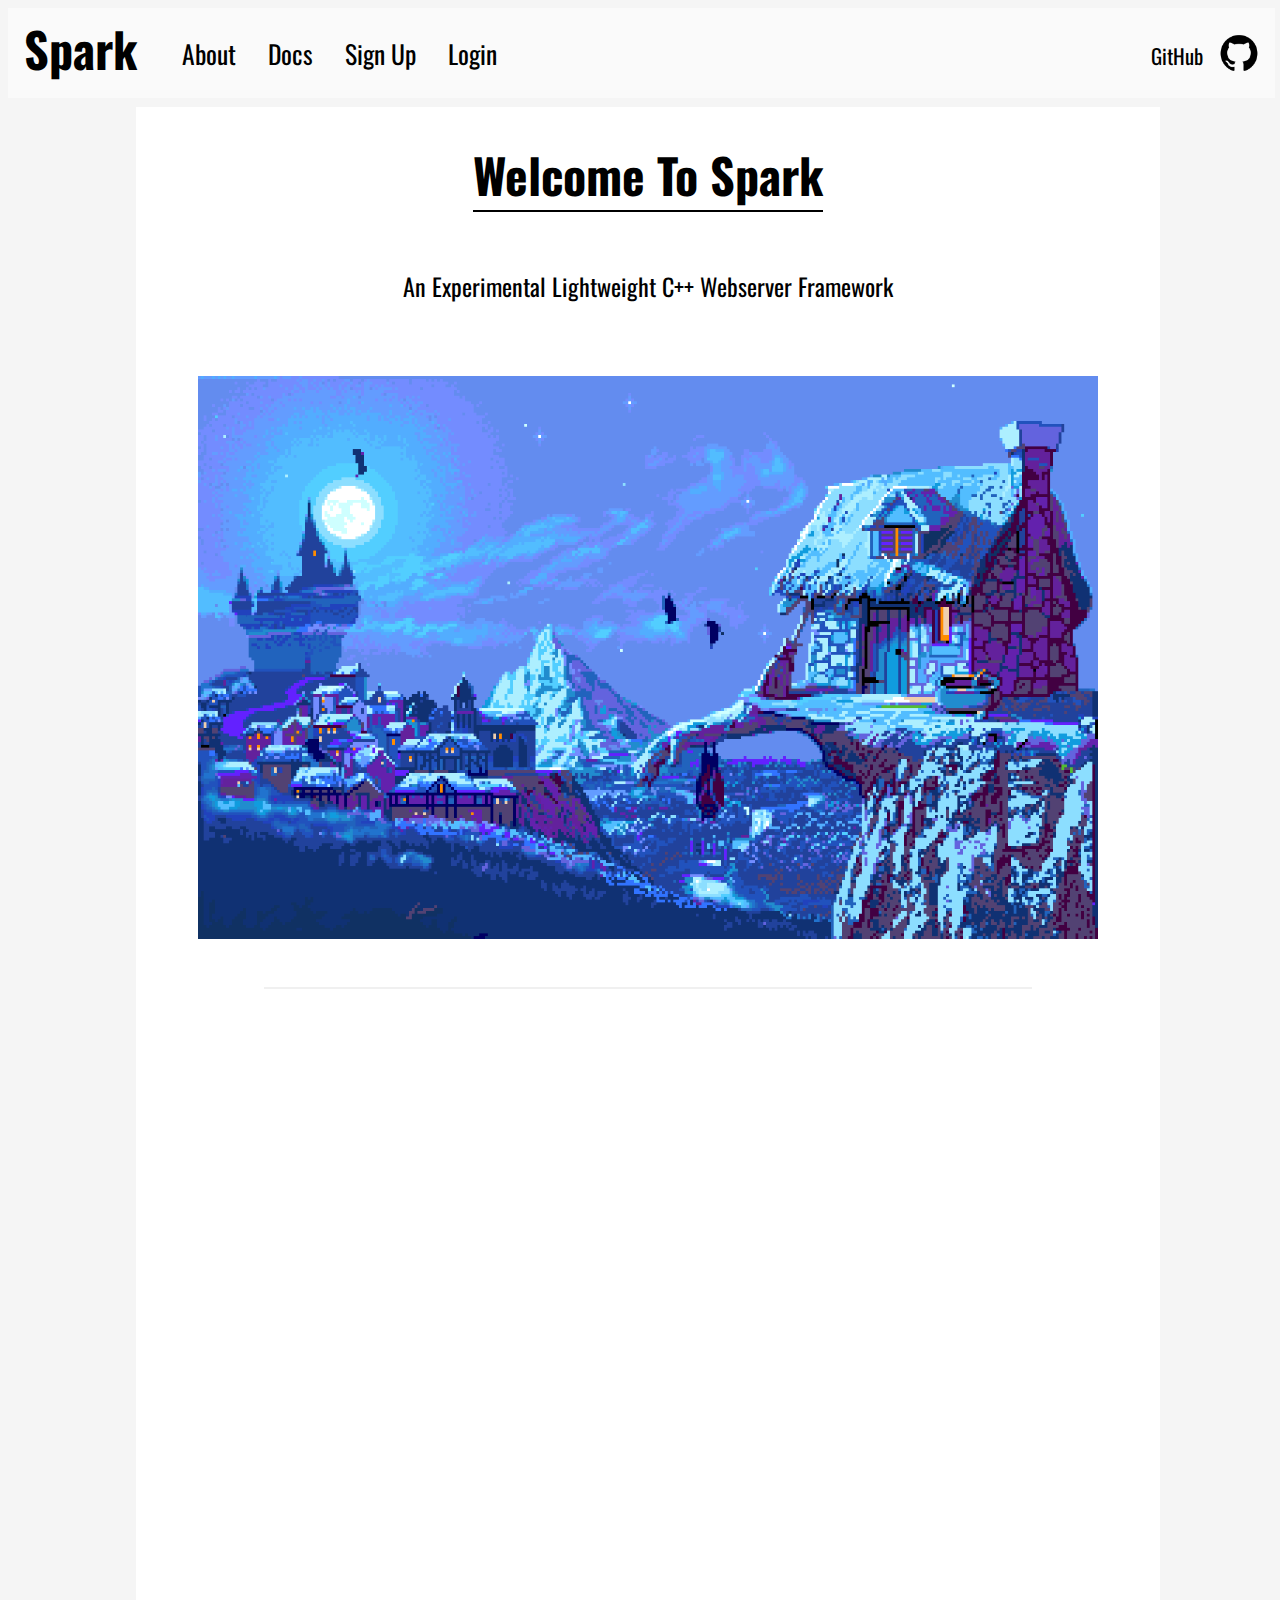
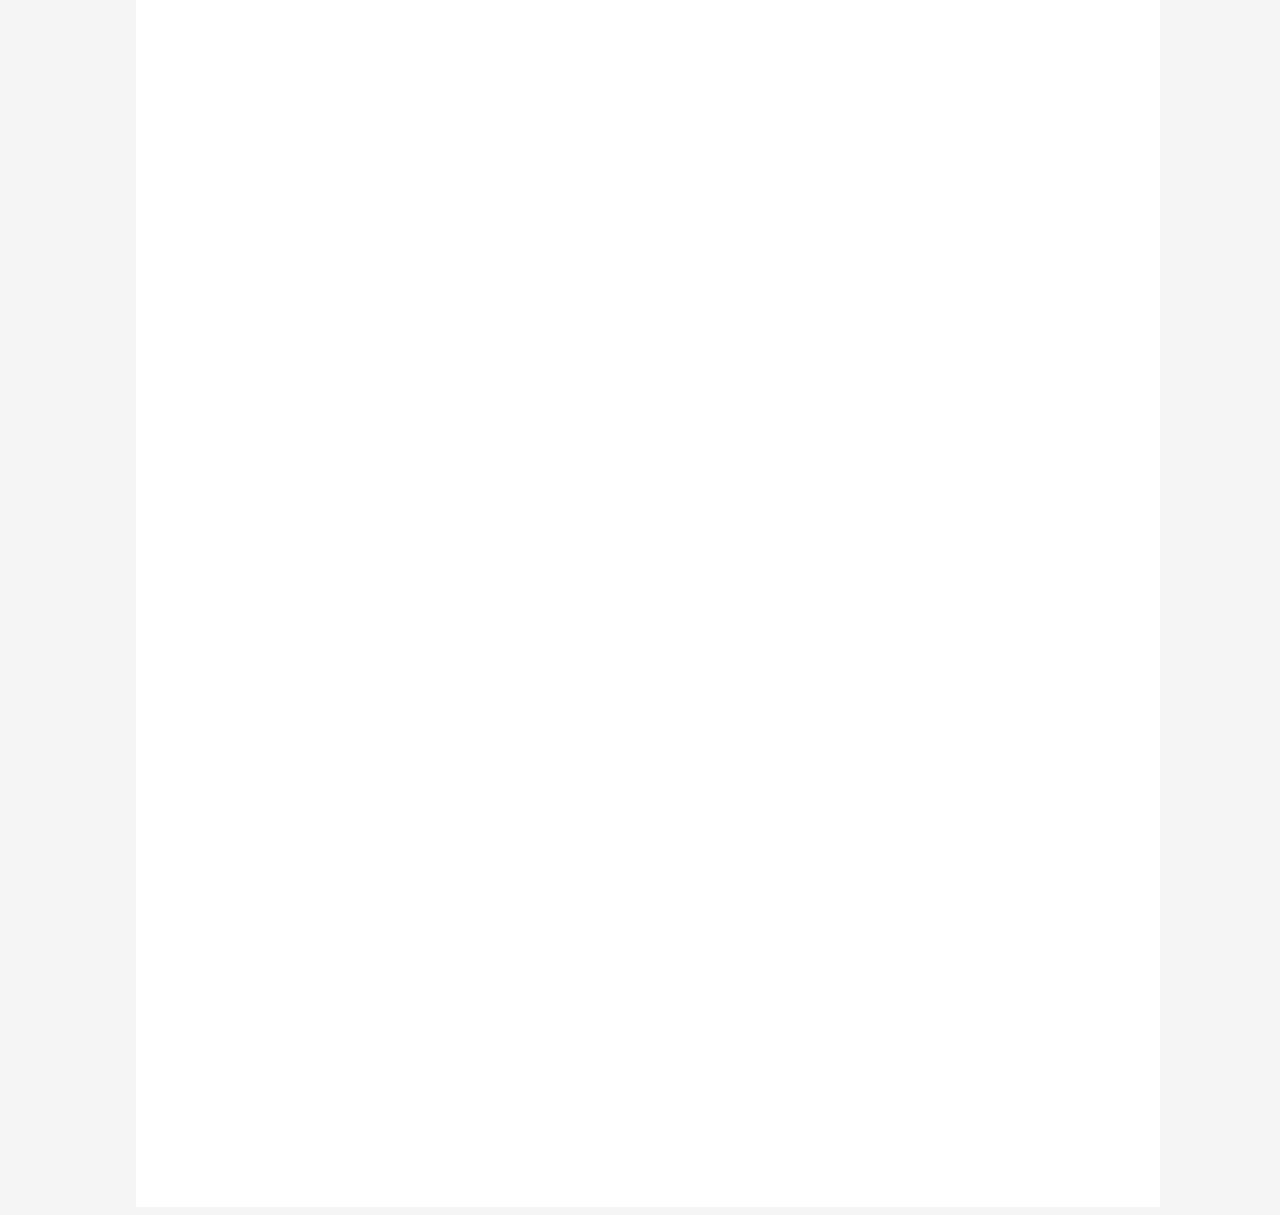
<file: site/index.html>
<!DOCTYPE html>
<html lang="en">
    <head>
        <meta charset="UTF-8">
        <meta name="viewport" content="width=device-width, initial-scale=1.0">
        <title>Spark</title>

        <link rel="stylesheet" href="style.css">

        <link rel="preconnect" href="https://fonts.googleapis.com">
        <link rel="preconnect" href="https://fonts.gstatic.com" crossorigin>
        <link href="https://fonts.googleapis.com/css2?family=Oswald&display=swap" rel="stylesheet">
    </head>

    <body>
        <nav class="navbar">
            <div class="left">
                <h1 id="logo" class="bold font"> Spark </h1>
                
                <div class="links">
                    <a class="font link"> About </a>
                    <a class="font link"> Docs </a>    
                    <a class="font link"> Sign up</a>
                    <a class="font link"> Login</a>
                </div>
            </div>
       
            <div class="github">
                <a target="_blank"  class="github-link font" href="https://github.com/s5msepi0l/webserver">GitHub</a>
                <img class="github-img" src="static/github.png" width="40">
            </div>
        </nav>

        <main>
            <header id="intro">
                <h1 class="font bold"> Welcome to Spark </h1>
                <p class="font"> An experimental lightweight c++ webserver framework </p>
            </header>

            <img class="bg-gif" src="static/wallpaper.gif" width="900">

            <div class="hr"></div>
        </main>

        <script src="script.js"></script>
    </body>
</html>
</file>
<file: site/style.css>
.font {
    font-family: 'Oswald', sans-serif;
    color: #000000;
    text-decoration: none;
    font-style: normal;
    font-variant: normal;
    text-transform: capitalize;
}

.bold {
    font-weight: 700;
}

body {
    background-color: rgb(245, 245, 245);
}

.navbar{
    display: flex;
    flex-direction: row;
    align-items: center;
    justify-content: space-between;

    position:static;
    width: 99vw;
    height: 10vh;
    
    top: 0;
    left: 0;
    
    background-color: rgb(250, 250, 250);
  
    border-bottom: 1vh solid rgba(235, 235, 235, 0.3);

    min-height: 50px;
    
}

.left {
    display: flex;
    flex-direction: row;
}

.links {
    padding: 0.8rem;
    
    font-size: 1.6rem;

    display: flex;
    flex-direction: row;
    align-items: center;

    justify-content: space-between;
    gap: 2rem;
}

#logo {
    position: relative;
    padding-top: 2.5rem;
    padding-left: 1rem;
    padding-right: 2rem;

    top: -25px;

    font-size: 3rem;
}

.github {
    display: flex;
    flex-direction: row;
    align-items: center;
    gap: 1rem;
    padding-right: 1rem;
}

.github-link {
    font-size: 1.3rem;
    padding-top: 0.3rem;
    padding-left: 1rem;

    text-decoration: none;
    color: black;
}

main {
    display: flex;
    flex-direction: column;
    align-items: center;

    gap: 3rem;

    z-index: 1;
    position: relative;
    top: 0vh;
    left: calc(10vw);

    background-color: white;
    width: 80vw;
    height: 300vh;
}

#intro {
    display: flex;
    justify-items: center;
    align-items: center;
    flex-direction: column;
}

#intro h1 {
    font-size: 3rem;
    border-bottom: 2px solid black;
}

#intro p {
    font-size: 1.5rem;
}

.hr {
    width: 60vw;
    height: 2px;

    background-color: rgb(240, 240, 240);
}
</file>
